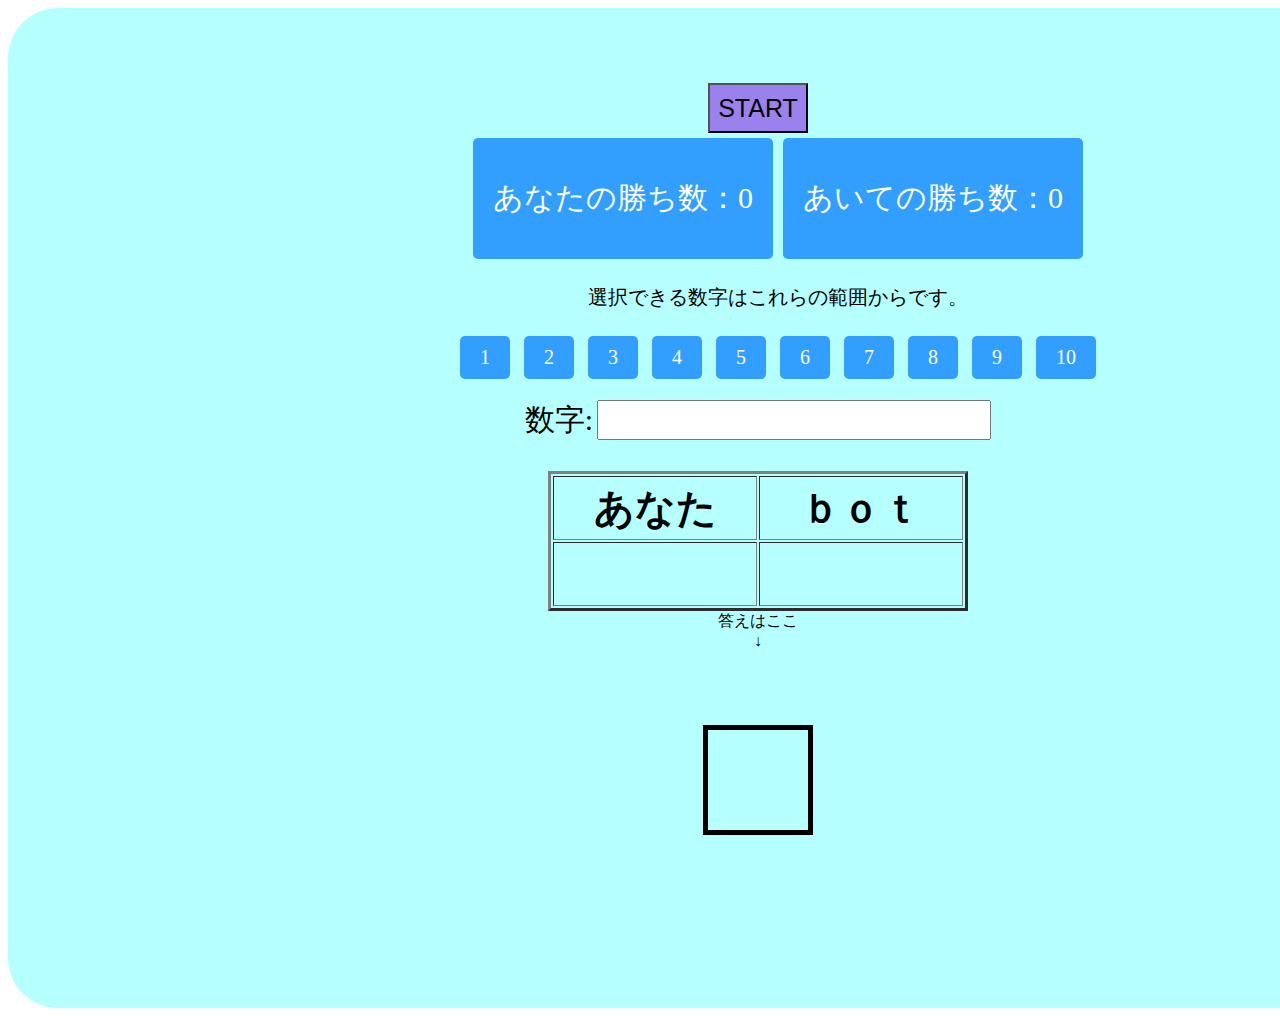
<file: index.html>
<!DOCTYPE html>
<html lang="ja">
  <head>
    <meta charset="UTF-8" />
    <meta name="viewport" content="width=device-width, initial-scale=1.0" />
    <link rel="stylesheet" href="css/Easy.css" />
    <title>NormalMode</title>
  </head>
  <body>
    <div class="main">
      <button style="margin-top: 5%" id="start">START</button>
      <ul class="Zandaka">
        <li>
          <p style="font-size: 30px">あなたの勝ち数：<span id="Kin"></span></p>
          <!-- コインの増減表示 -->
          <span id="zougen1"></span>
        </li>
        <li>
          <p style="font-size: 30px">あいての勝ち数：<span id="botKin"></span></p>
          <!-- コインの増減表示 -->
          <span id="zougen2"></span>
        </li>
      </ul>
      <ul class="card">
        <p style="font-size: 20px">選択できる数字はこれらの範囲からです。</p>
        <li>1</li>
        <li>2</li>
        <li>3</li>
        <li>4</li>
        <li>5</li>
        <li>6</li>
        <li>7</li>
        <li>8</li>
        <li>9</li>
        <li>10</li>
      </ul>
      <label style="font-size: 30px" for="num1">数字:</label>
      <input style="font-size: 30px" type="number" id="num1" /><br />
      <span style="font-size: 50px" id="tyukoku" hidden></span>
      <!--勝ったらtableを透明にして「 YOU WIN!! 」を表示する-->
      <table style="margin-top: 2%" border="3" class="table">
        <tr>
          <!-- 数字表示 -->
          <th>あなた</th>
          <th>ｂｏｔ</th>
        </tr>
        <tr>
          <th><span id="P"></span></th>
          <th><span id="C"></span></th>
        </tr>
        <!-- 掛け金 -->
      </table>
      <p style="justify-content: center; margin: auto">答えはここ</p>
      <p style="justify-content: center; margin: auto">↓</p>
      <p style="margin-top: 5%" id="answer" class="answer"></p>
    </div>
        <script src="scriptFail/Easy.js"></script>
  </body>
</html>
</file>
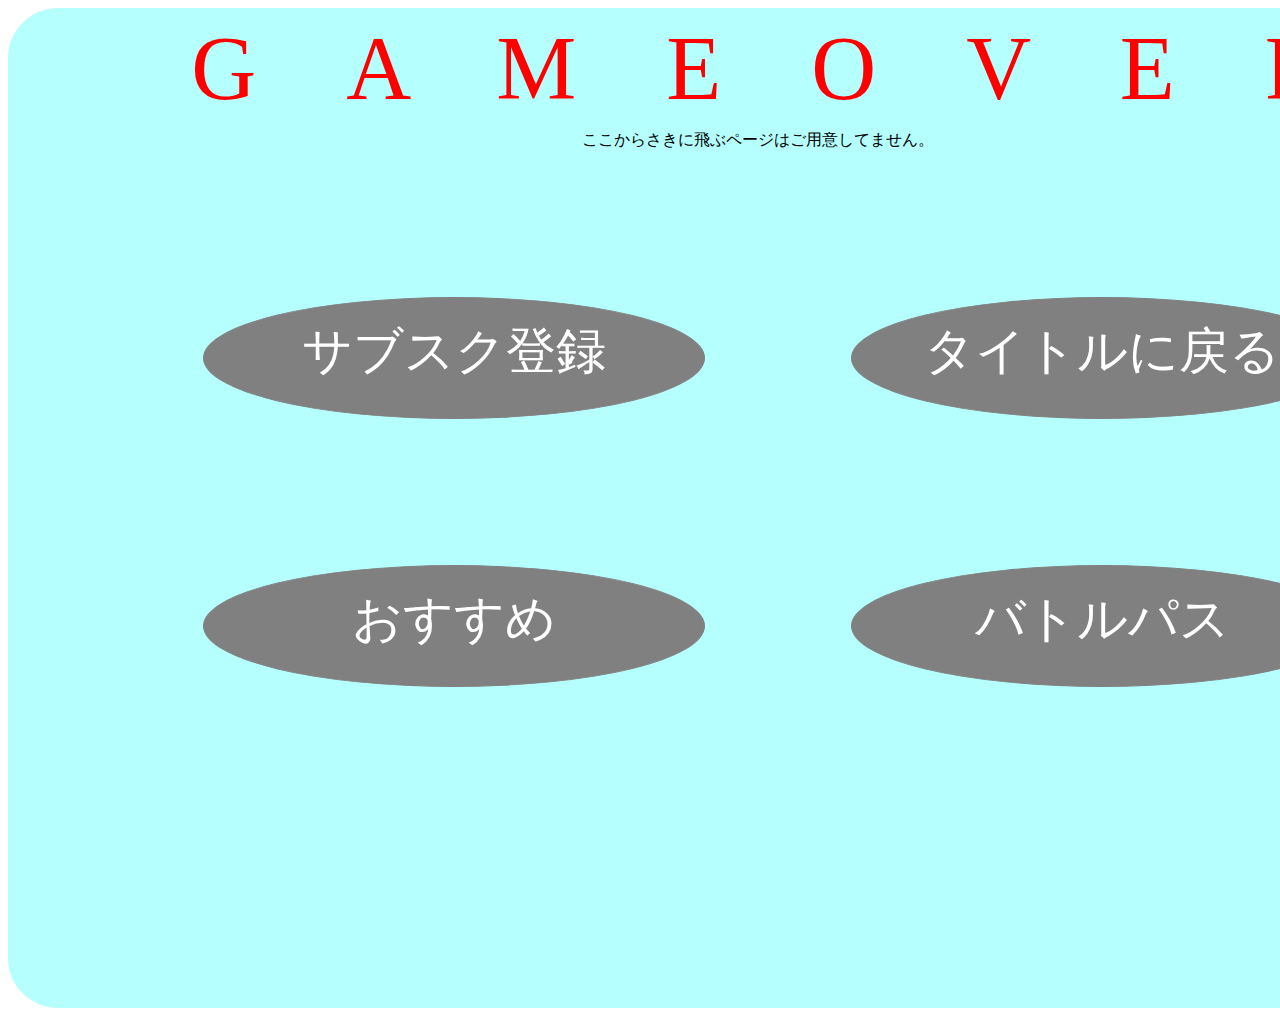
<file: GameOver.html>
<!DOCTYPE html>
<html lang="ja">
  <head>
    <meta charset="UTF-8" />
    <meta name="viewport" content="width=device-width, initial-scale=1.0" />
    <link rel="stylesheet" href="css/GameOver.css" />

    <title>GameOver</title>
  </head>
  <body>
    <div class="main">
      <p>G　A　M　E　O　V　E　R</p>
      ここからさきに飛ぶページはご用意してません。
      <ul class="game1">
        <li>
          <a href="modeChoice.html">サブスク登録</a>
        </li>
        <li><a href="modeChoice.html">タイトルに戻る</a></li>
      </ul>
      <ul class="game2">
        <li>
          <a href="modeChoice.html">おすすめ</a>
        </li>
        <li>
          <a href="modeChoice.html">バトルパス</a>
        </li>
      </ul>
    </div>
  </body>
</html>
</file>
<file: css/Easy.css>
.main {
  text-align: center;
  justify-content: center;
  margin: auto;
  background-color: rgba(0, 255, 255, 0.288);
  width: 1500px;
  height: 1000px;
  border-radius: 50px;
}
.answer {
  width: 100px;
  height: 100px;
  border: 5px solid black;
  justify-content: center;
  margin: auto;
  font-size: 80px;
}
.Zandaka {
  list-style-type: none;
  display: flex;
  justify-content: center;
  margin: auto;
}
li {
  display: inline-block;
  padding: 10px 20px;
  margin: 5px;
  background-color: #007bffb9;
  color: white;
  border-radius: 5px;
  cursor: pointer;
  text-align: center;
  font-size: 20px;
  transition: background-color 0.3s;
}
.table {
  justify-content: center;
  margin: auto;
  font-size: 40px;
  th {
    width: 200px;
    height: 60px;
  }
}
#p {
  width: 150px;
}
#start {
  font-size: 25px;
  width: 100px;
  height: 50px;
  background-color: rgba(137, 43, 226, 0.596);
}
.hidden {
  visibility: hidden;
}
</file>
<file: css/GameOver.css>
.main {
  text-align: center;
  justify-content: center;
  margin: auto;
  background-color: rgba(0, 255, 255, 0.288);
  width: 1500px;
  height: 1000px;
  border-radius: 50px;
}
p {
  justify-content: center;
  margin: auto;
  color: red;
  font-size: 90px;
}
ul {
  justify-content: center;
  margin: auto;
  list-style-type: none;
  display: flex;
  gap: 10%;
}
a {
  text-decoration: none;
  color: white;
}
li {
  text-align: center;
  width: 500px;
  height: 100px;
  border: 1px solid gray;
  border-radius: 50%;
  background-color: gray;
  padding-top: 20px;
  margin-top: 10%;
  color: white;
  font-size: 50px;
}
</file>
